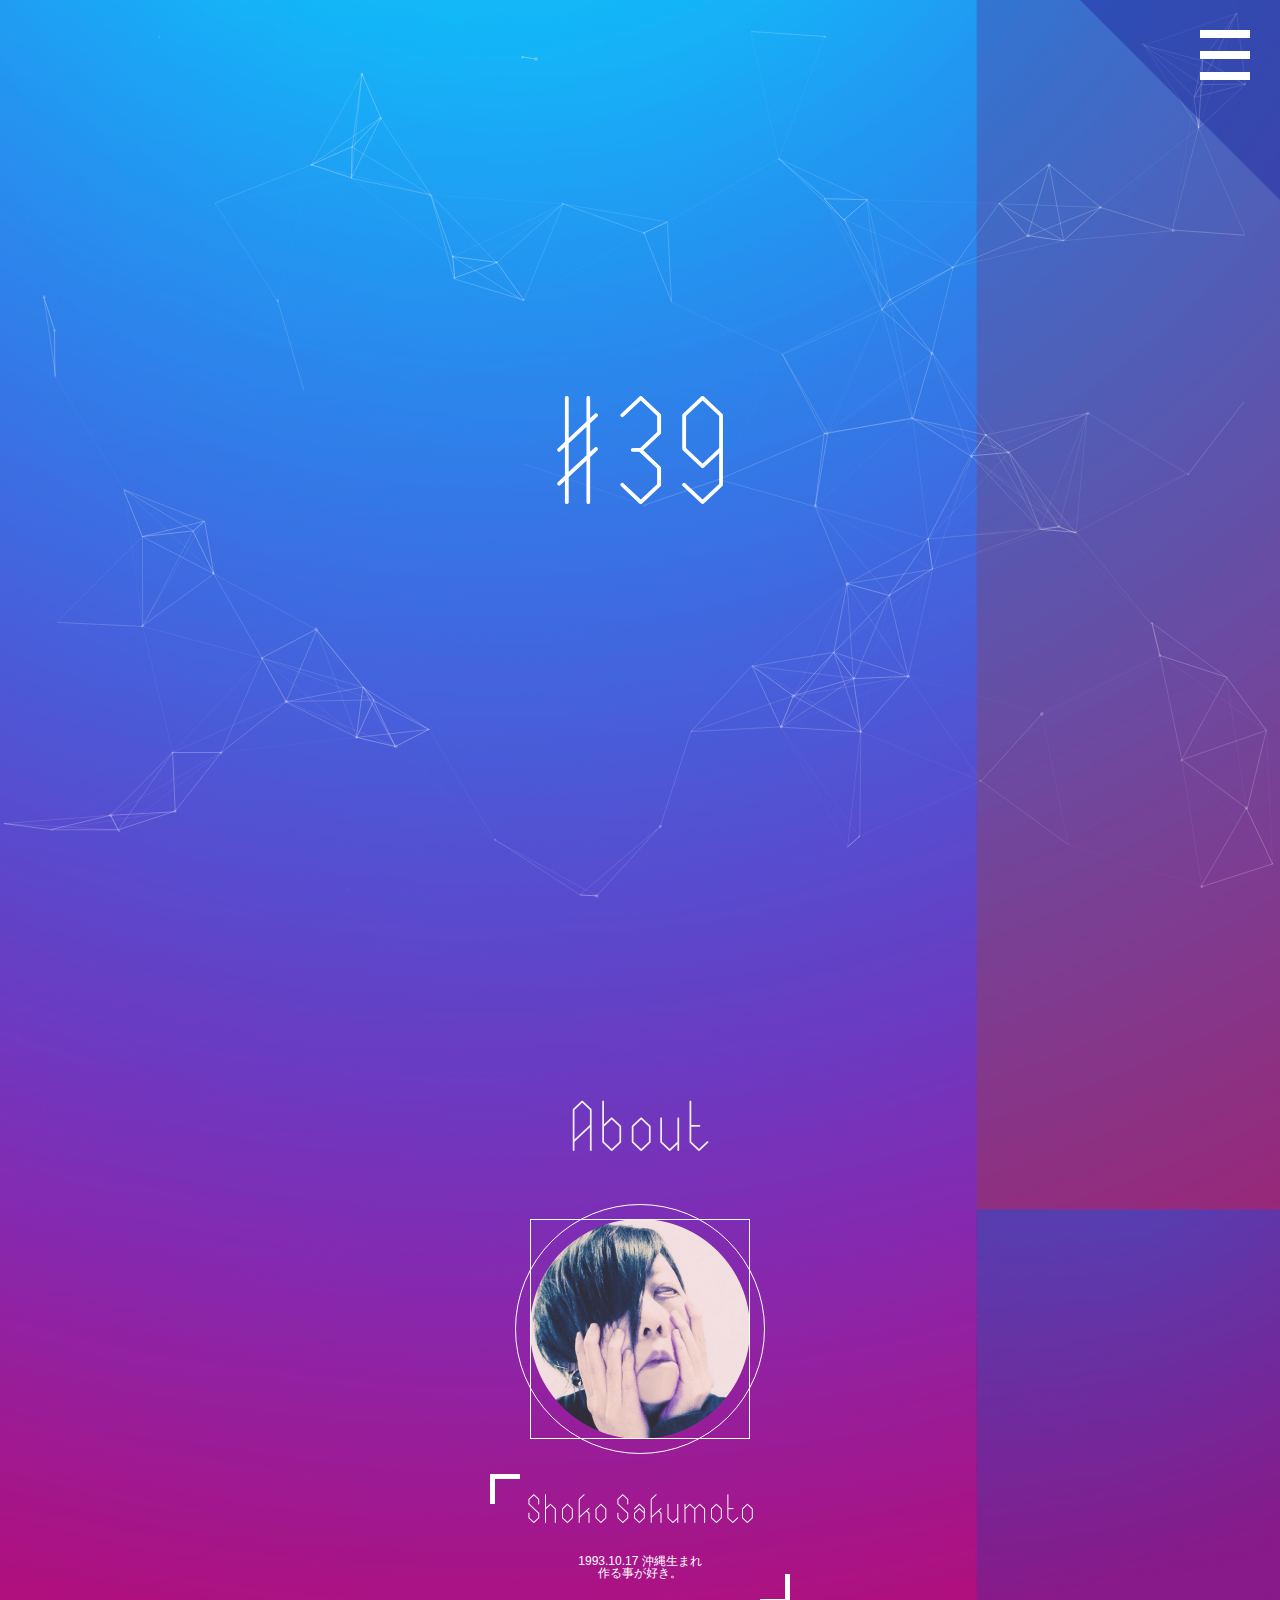
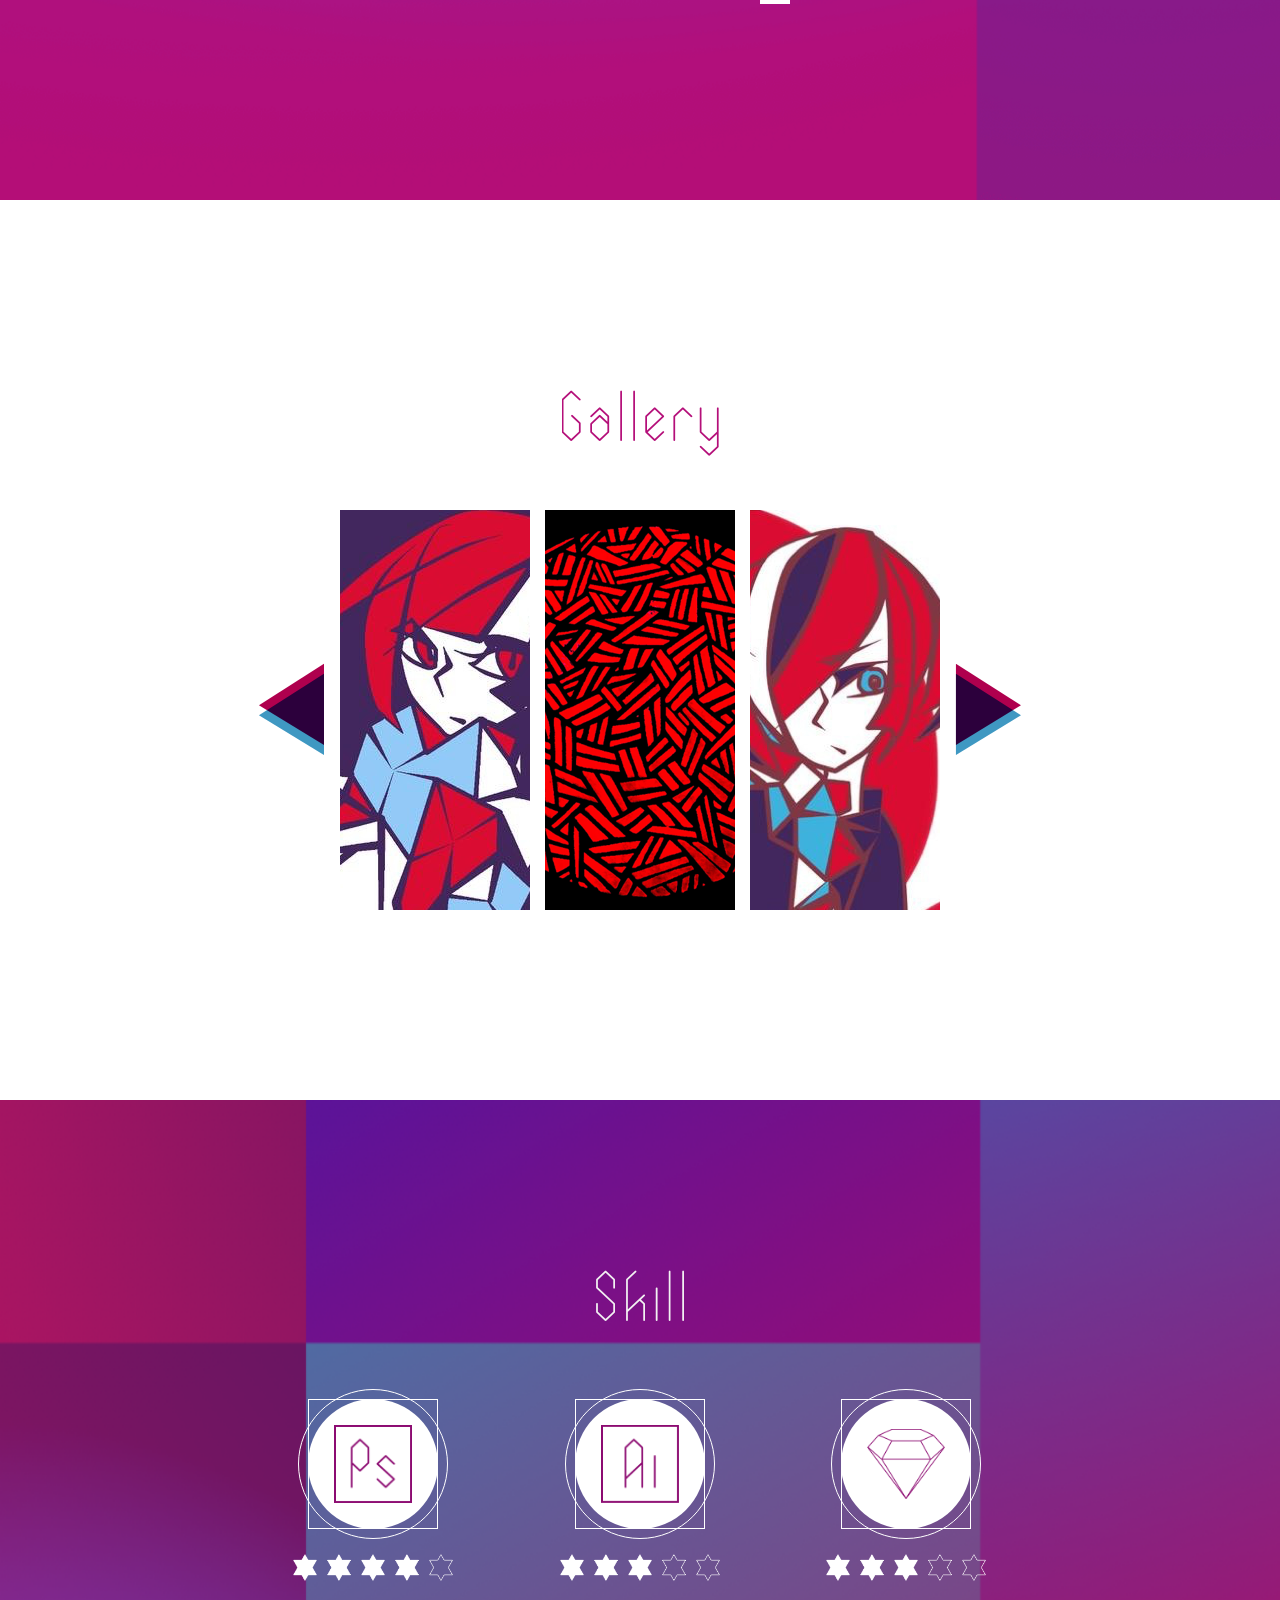
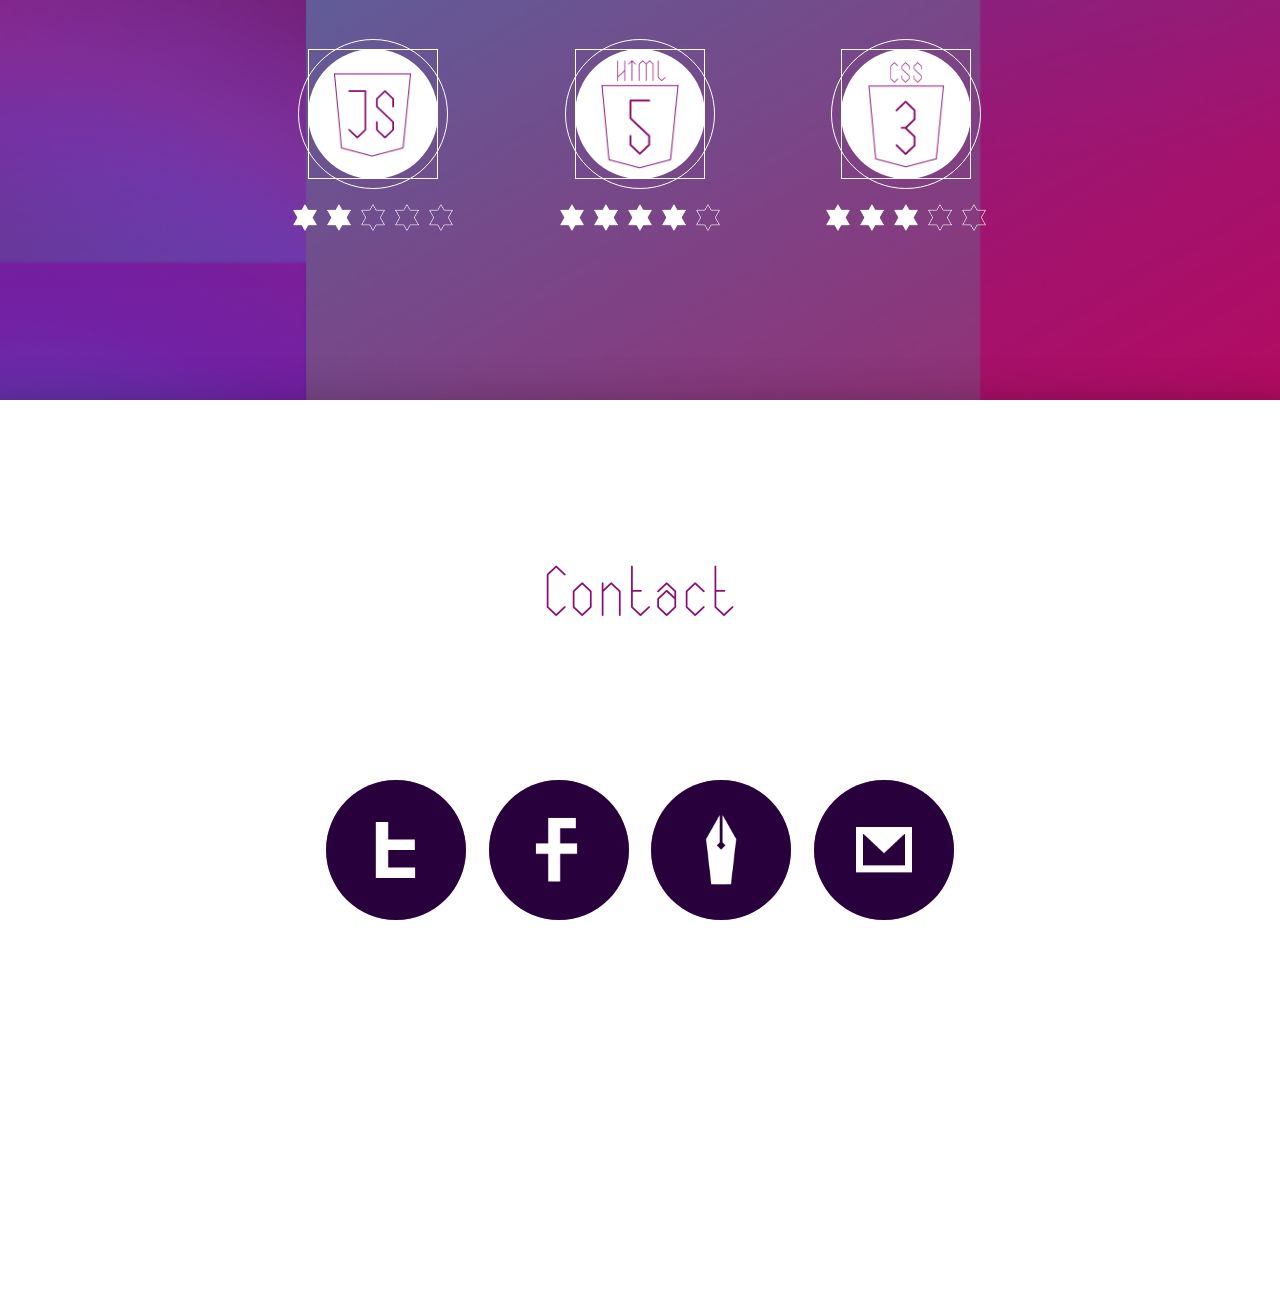
<file: index.html>
<!DOCTYPE html>
<html lang="ja">
<head>
  <meta charset="utf-8">
  <meta http-equiv="X-UA-Compatible" content="IE=edge">
  <meta name="viewport" content="width=device-width, initial-scale=1">
  <title>39</title>
  <link rel="stylesheet" href="html5reset-1.6.1.css">
  <link rel="stylesheet" href="style.css">
</head>
<body>
  <div class="first-view">
    <div id="top" class="top-contents">
      <div class="logo">
        <img src="img/logo.png" alt="logo" width="166" height="108">
      </div>
      <div id="particles-js"></div>
      <div class="menu">
        <div class="menu-frame"></div>
        <div id="menu-btn">
          <span id="menu-btn-icon"></span>
        </div>
        <nav class="menu-area">
          <div class="menu-wrapper">
            <ul class="menu-list">
              <li class="menu-list-item">
                <a href="#top"><img class="menu-list-item-img" src="img/menu-top.png" alt="top" width="80" height="75"></a>
              </li>
              <li class="menu-list-item">
                <a href="#about"><img class="menu-list-item-img" src="img/menu-about.png" alt="about" width="156" height="60"></a>
              </li>
              <li class="menu-list-item">
                <a href="#gallery"><img class="menu-list-item-img" src="img/menu-gallery.png" alt="gallery" width="180" height="75"></a>
              </li>
              <li class="menu-list-item">
                <a href="#skill"><img class="menu-list-item-img" src="img/menu-skill.png" alt="skill" width="101" height="60"></a>
              </li>
              <li class="menu-list-item">
                <a href="#contact"><img class="menu-list-item-img" src="img/menu-contact.png" alt="contact" width="215" height="60"></a>
              </li>
            </ul>
          </div>
        </nav>
      </div>
    </div>
    <section id="about" class="about-contents">
      <div class="about-wrapper">
        <h1 class="title">
          <img src="img/about.png" alt="about" width="140" height="52">
        </h1>
        <div class="frame">
          <img class="profile-img" src="img/me.png" alt="sakumoto" width="220" height="220">
        </div>
        <div class="intro">
          <img class="name-img" src="img/ss.png" alt="shokosakumoto" width="225" height="29">
          <p class="subject">
            1993.10.17 沖縄生まれ<br>
            作る事が好き。
          </p>
        </div>
      </div>
    </section>
  </div>
  <section id="gallery" class="gallery-contents">
    <div class="gallery-container">
      <h1 class="title"><img src="img/gallery.png" alt="gallery" width="157" height="66"></h1>
      <div class="gallery-contents-button prev" data-ctrl="prev">◀︎</div>
      <div class="gallery-wrapper">
        <ul class="gallery-list">
          <li class="gallery-list-item clearfix">
            <div class="gallery-list-container">
              <a href="img/album/purple.JPG" class="gallery-modal-link"><img class="gallery-list-img" src="img/album/purple_thumbnail.png" alt=""></a>
            </div>
            <div class="gallery-list-container">
              <a href="img/album/soranaki.PNG" class="gallery-modal-link">
              <img class="gallery-list-img" src="img/album/soranaki_thumbnail.png" alt=""></a>
            </div>
            <div class="gallery-list-container">
              <a href="img/album/red.JPG" class="gallery-modal-link">
              <img class="gallery-list-img" src="img/album/red_thumbnail.png" alt=""></a>
            </div>
          </li>
          <li class="gallery-list-item clearfix">
            <div class="gallery-list-container">
              <a href="img/album/mogwai_twetter_header.jpg" class="gallery-modal-link"><img class="gallery-list-img" src="img/album/mogwai_twetter_header_thumbnail.png" alt=""></a>
            </div>
            <div class="gallery-list-container">
              <a href="img/album/hoge.png" class="gallery-modal-link">
                <img class="gallery-list-img" src="img/album/hoge_thumbnail.png" alt="">
              </a>
            </div>
            <div class="gallery-list-container">
              <a href="img/album/leaflet.JPG" class="gallery-modal-link">
                <img class="gallery-list-img" src="img/album/leaflet_thumbnail.png" alt="">
              </a>
            </div>
          </li>
          <li class="gallery-list-item clearfix">
            <div class="gallery-list-container">
              <a href="img/album/exhibit.jpg" class="gallery-modal-link">
                <img class="gallery-list-img" src="img/album/exhibit_thumbnail.png" alt="">
              </a>
            </div>
            <div class="gallery-list-container">
              <a href="img/album/nabeliwo.me.png" class="gallery-modal-link">
                <img class="gallery-list-img" src="img/album/nabeliwo.me_thumbnail.png" alt="">
              </a>
            </div>
            <div class="gallery-list-container">
              <a href="img/album/laundry.JPG" class="gallery-modal-link">
                <img class="gallery-list-img" src="img/album/laundry_thumbnail.png" alt="">
              </a>
            </div>
          </li>
          <li class="gallery-list-item clearfix">
            <div class="gallery-list-container">
              <a href="img/album/left.png" class="gallery-modal-link">
                <img class="gallery-list-img" src="img/album/left_thumbnail.png" alt="">
              </a>
            </div>
            <div class="gallery-list-container">
              <a href="img/album/center.png" class="gallery-modal-link">
                <img class="gallery-list-img" src="img/album/center_thumbnail.png" alt="">
              </a>
            </div>
            <div class="gallery-list-container">
              <a href="img/album/right.png" class="gallery-modal-link">
                <img class="gallery-list-img" src="img/album/right_thumbnail.png" alt="">
              </a>
            </div>
          </li>
          <li class="gallery-list-item clearfix">
            <div class="gallery-list-container">
              <a href="img/album/skin.JPG" class="gallery-modal-link">
                <img class="gallery-list-img" src="img/album/skin_thumbnail.png" alt="">
              </a>
            </div>
            <div class="gallery-list-container">
              <a href="img/album/melt.JPG" class="gallery-modal-link">
                <img class="gallery-list-img" src="img/album/melt_thumbnail.png" alt="">
              </a>
            </div>
            <div class="gallery-list-container">
              <a href="img/album/flower.JPG" class="gallery-modal-link">
                <img class="gallery-list-img" src="img/album/flower_thumbnail.png" alt="">
              </a>
            </div>
          </li>
        </ul>
      </div>
      <div class="gallery-contents-button next" data-ctrl="next">▶︎</div>
    </div>
  </section>

  <section id="skill" class="skill-contents">
    <div id="bg1"></div>
    <div id="bg2"></div>
    <div class="skill-contents-wrapper">
      <h1 class="title"><img src="img/skill.png" alt="skill" width="90" height="52"></h1>
      <ul class="skill-list clearfix">
        <li class="skill-list-item">
          <div class="skill-frame">
            <div class="skill-icon">
              <img class="skill-icon-img" src="img/skill_icon1.png" alt="skill1" width="80" height="80">
            </div>
          </div>
          <img class="skill-rank" src="img/skill_rank4.png" alt="rank4" width="140" height="24">
        </li>
        <li class="skill-list-item">
          <div class="skill-frame">
            <div class="skill-icon">
              <img class="skill-icon-img" src="img/skill_icon2.png" alt="skill2" width="80" height="80">
            </div>
          </div>
          <img class="skill-rank" src="img/skill_rank3.png" alt="rank4" width="140" height="24">
        </li>
        <li class="skill-list-item">
          <div class="skill-frame">
            <div class="skill-icon">
              <img class="skill-icon-img" src="img/skill_icon3.png" alt="skill3" width="95" height="85">
            </div>
          </div>
          <img class="skill-rank" src="img/skill_rank3.png" alt="rank4" width="140" height="24">
        </li>
        <li class="skill-list-item">
          <div class="skill-frame">
            <div class="skill-icon">
              <img class="skill-icon-img" src="img/skill_icon4.png" alt="skill4" width="82" height="90">
            </div>
          </div>
          <img class="skill-rank" src="img/skill_rank2.png" alt="rank4" width="140" height="24">
        </li>
        <li class="skill-list-item">
          <div class="skill-frame">
            <div class="skill-icon">
              <img class="skill-icon-img" src="img/skill_icon5.png" alt="skill5" width="82" height="115">
            </div>
          </div>
          <img class="skill-rank" src="img/skill_rank4.png" alt="rank4" width="140" height="24">
        </li>
        <li class="skill-list-item">
          <div class="skill-frame">
            <div class="skill-icon">
              <img class="skill-icon-img" src="img/skill_icon6.png" alt="skill6" width="82" height="115">
            </div>
          </div>
          <img class="skill-rank" src="img/skill_rank3.png" alt="rank4" width="140" height="24">
        </li>
      </ul>
    </div>
  </section>


  <section id="contact" class="contact-contents">
    <div class="contact-wrapper">
      <h1 class="title"><img src="img/contact.png" alt="contact" width="190" height="52"></h1>
      <ul class="contact-list">
        <div class="contact-list-container">
          <li class="contact-item">
            <a class="contact-item-link" href="https://twitter.com/sukesuke_man">
              <img class="contact-item-img" src="img/icon/twitter.png" alt="" class="contact-img">
            </a>
          </li>
          </div>
        <div class="contact-list-container">
          <li class="contact-item">
            <a class="contact-item-link" href="https://www.facebook.com/profile.php?id=100009711469158">
              <img class="contact-item-img" src="img/icon/facebook.png" alt="" class="contact-img">
            </a>
          </li>
        </div>
        <div class="contact-list-container">
          <li class="contact-item">
            <a class="contact-item-link" href="http://sanjukyu.hatenablog.com/">
              <img class="contact-item-img" src="img/icon/hatenablog.png" alt="" class="contact-img">
            </a>
          </li>
          </div>
        <div class="contact-list-container">
          <li class="contact-item">
            <a class="contact-item-link" href="mailto:no.sanjukyu@gmail.com">
              <img class="contact-item-img" src="img/icon/maill.png" alt="" class="contact-img">
            </a>
          </li>
        </div>
      </ul>
    </div>
  </section>
  <script src="https://code.jquery.com/jquery-2.2.4.min.js" integrity="sha256-BbhdlvQf/xTY9gja0Dq3HiwQF8LaCRTXxZKRutelT44=" crossorigin="anonymous"></script>
  <script src="js/jquery-ui.min.js"></script>
  <script src="js/particles.min.js"></script>
  <script src="js/set.js"></script>
  <script>
    $(function() {
      // hamburger
      $('#menu-btn , .menu-list-item-img').on('click', function() {
        console.log('hoge');
        $('.menu-area').animate({width: 'toggle'}, 200);
        $('#menu-btn-icon').toggleClass('close');
      });

      // modal
      $('.gallery-modal-link').on('click', function() {
        $(this).blur(); //ボタンからフォーカスを外す
        if ($('#gallery-modal-overlay')[0]) return false; //もしオーバーレイが表示されていたら非表示にする。

        var imgLink = $(this).attr('href');
        var modalHtml = '<div id="gallery-modal-overlay"></div><img id="gallery-modal-img" src="' + imgLink + '" alt="">';

        $('.gallery-wrapper').append(modalHtml);
        return false;
      });

      $('.gallery-contents').on('click', '#gallery-modal-overlay', function() {
        $('#gallery-modal-overlay, #gallery-modal-img').fadeOut(function() {
          $('#gallery-modal-overlay, #gallery-modal-img').remove();
        });
      });
      $('#gallery-modal-overlay').off('click', '#gallery-modal-overlay');

      // slide
      var btnClickFlg = true;
      var $galleryList = $('.gallery-list');
      var $slideButton = $('.gallery-contents-button');
      var listIndex = 0;
      var listLength = $('.gallery-list').find('li').length; //liの個数を取得
      var listPosition = []; // liの幅を格納する空のarrayを作る
      var btnFlag = true;
      var ANIMATION_TIME = 600;

      $(document).ready(function() {
        $(window).on('load resize', function() {
          var listWidth = $('.gallery-list-item').width(); // liの幅を取得
          // ulにliの合計幅を当てる
          $galleryList.css({
            'width': listLength*listWidth
          });
        });
      });

      // liの数だけlistPositionに移動させる値を格納
      for (var i = 0; i < listLength; i++) {
        listPosition.push(100 * i);
      }

      //ボタンをクリックしたら、データを判別
      $slideButton.on('click', function() {
        console.log('hoge');
        var btnType = $(this).data('ctrl');// btnのデータ属性を取得

        if (!btnFlag) {
          return;
        }

        btnFlag = false;

        switch (btnType) {
          // クリックしたbtnのデータ属性が'prev'の場合
          case 'prev':
            if (listIndex === 0) {
              listIndex = listLength - 1;
            } else {
              listIndex--;
            }
            break;

          // btnのデータ属性が'next'の場合
          case 'next':
            if (listIndex === listLength - 1) {
              listIndex = 0;
            } else {
              listIndex++;
            }
            break;

          default:
            break;
        }

        $galleryList.css({
          left: -listPosition[listIndex] + '%'
        });
        console.log(listIndex);
        setTimeout(function() {
          btnFlag = true;
        }, ANIMATION_TIME);
      });

    });
  </script>
</body>
</html>
</file>
<file: style.css>
@charset "UTF-8";

html {
  font-size: 62.5%;
}
body {
  color: #FFF;
  font-size: 1.2rem;
  font-family: "ヒラギノ角ゴ ProN W3", "Hiragino Kaku Gothic ProN",　Meiryo, sans-serif;
}
*, *::before, *::after {
  -webkit-box-sizing: border-box;
  -moz-box-sizing: border-box;
  box-sizing: border-box;
}
a:link, a:visited, a:hover, a:active {
  color: #8F8F8F;
  text-decoration: none;
}
.clearfix::after {
  content: '';
  display: block;
  clear: both;
}

.first-view {
  width: 100%;
  height: 100%;
  background-image: url('img/top_bg.png');
  background-position: center center;
  background-repeat: no-repeat;
  background-size: cover;
  background-color: #1EA3F4;
}

.top-contents {
  position: relative;
  width: 100%;
  height: 100vh;
}

.logo {
  position: absolute;
  top: 0;
  left: 0;
  right: 0;
  bottom: 0;
  width: 166px;
  height: 108px;
  margin: auto;
}

#particles-js {
  display: block;
  position: absolute;
  top: 0;
  left: 0;
  right: 0;
  bottom: 0;
  width: 100%;
  height: 100%;
}

.menu {
  position: fixed;
  width: 100%;
  z-index: 5;
}

.menu-frame {
  display: inline-block;
  position: absolute;
  right: 0;
  width: 0;
  height: 0;
  border-top: 100px solid rgba(34, 44, 160, 0.5);
  border-left: 100px solid transparent;
  border-right: 100px solid rgba(34, 44, 160, 0.5);
  border-bottom: 100px solid transparent;
}

.menu-area {
  display: none;
  position: absolute;
  top: 0;
  right: 0;
  width: 100vw;
  height: 100vh;
  background-color: rgba(0, 0, 0, 0.9);
  z-index: 15;
}

#menu-btn {
  float: right;
  display: inline-block;
  position: relative;
  width: 50px;
  height: 50px;
  margin: 30px 30px 0 0;
}

#menu-btn-icon {
  display: block;
  position: absolute;
  top: 50%;
  width: 50px;
  height: 8px;
  margin-top: -4px;
  background-color: #FFF;
  z-index: 250;
}

#menu-btn-icon:before, #menu-btn-icon:after {
  display: block;
  content: "";
  position: absolute;
  top: 50%;
  width: 50px;
  height: 8px;
  background: #FFF;
  transition: .3s;
}

#menu-btn-icon:before {
  margin-top: -25px;
}

#menu-btn-icon:after {
  margin-top: 17px;
}

#menu-btn .close {
  background-color: transparent;
}

#menu-btn .close:before, #menu-btn .close:after {
  margin-top: 0;
}

#menu-btn .close:before {
  transform: rotate(-45deg);
  -webkit-transform: rotate(-45deg);
}

#menu-btn .close:after {
  transform: rotate(-135deg);
  -webkit-transform: rotate(-135deg);
}

.menu-wrapper {
  position: absolute;
  top: 0;
  left: 0;
  right: 0;
  bottom: 0;
  margin: auto;
  width: 300px;
  height: 500px;
  border: 2px solid #FFF;
}

.menu-list {
  position: absolute;
  top: 0;
  left: 0;
  right: 0;
  bottom: 0;
  margin: auto;
  width: 250px;
  height: 400px;
}

.menu-list-item {
  height: 80px;
  text-align: center;
}

.menu-list-item-img:hover {
  opacity: 0.6;
}

.about-contents {
  position: relative;
  text-align: center;
  width: 100%;
  height: 100vh;
}

.about-wrapper {
  position: absolute;
  top: 0;
  left: 0;
  right: 0;
  bottom: 0;
  margin: auto;
  height: 500px;
}

.title {
  display: block;
  margin-bottom: 50px;
  text-align: center;
}

.frame {
  position: relative;
  left: 0;
  right: 0;
  width: 250px;
  height: 250px;
  margin: 0 auto 20px;
  border: solid 1px #FFF;
  border-radius: 50%;
}

.frame::after {
  position: absolute;
  top: 0;
  left: 0;
  right: 0;
  bottom: 0;
  width: 220px;
  height: 220px;
  margin: auto;
  border: solid 1px #FFF;
  content: '';
}

.profile-img {
  display: inline-block;
  position: absolute;
  top: 0;
  left: 0;
  right: 0;
  bottom: 0;
  margin: auto;
}

.intro {
  position: relative;
  top: 0;
  left: 0;
  right: 0;
  bottom: 0;
  width: 300px;
  height: 130px;
  margin: auto;
}

.intro::before ,.intro::after {
  display: inline-block;
  position: absolute;
  width: 30px;
  height: 30px;
  content: '';
}

.intro::before {
  top: 0;
  left: 0;
  border-top: 5px solid #FFF;
  border-left: 5px solid #FFF;
  content: '';
}

.intro::after {
  right: 0;
  bottom: 0;
  border-right: 5px solid #FFF;
  border-bottom: 5px solid #FFF;
  content: '';
}

.name-img {
  margin: 20px auto 30px;
}

.gallery-contents {
  position: relative;
  text-align: center;
  width: 100vw;
  height: 100vh;
}

.gallery-container {
  position: absolute;
  top: 0;
  left: 0;
  right: 0;
  bottom: 0;
  width: 290px;
  height: 420px;
  margin: auto;
}

@media screen and (min-width: 480px) {
  .gallery-container {
    width: 480px;
    height: 590px;
  }
}

@media screen and (min-width: 800px) {
  .gallery-container {
    width: 800px;
    height: 520px;
  }
}

.gallery-wrapper {
  width: 180px;
  height: 300px;
  position: absolute;
  left: 0;
  right: 0;
  margin: auto;
  overflow: hidden;
}

@media screen and (min-width: 480px) {
  .gallery-wrapper {
    width: 300px;
    height: 470px;
    bottom: 0;
  }
}

@media screen and (min-width: 800px) {
  .gallery-wrapper {
    width: 600px;
    height: 400px;
  }
}

.gallery-list {
    height: 300px;
    vertical-align: middle;
    position: absolute;
    top: 0;
    left: 0;
    transition: left .6s ease-in-out;
}

@media screen and (min-width: 480px){
  .gallery-list {
    height: 480px;
  }
}

@media screen and (min-width: 800px){
  .gallery-list {
    height: 400px;
  }
}

.gallery-list-item {
  float: left;
  width: 180px;
}

@media screen and (min-width: 480px){
  .gallery-list-item {
    width: 300px;
  }
}

@media screen and (min-width: 800px){
  .gallery-list-item {
    width: 600px;
  }
}

.gallery-list-container {
  float: left;
  position: relative;
  overflow: hidden;
  width: 180px;
  height: 90px;
  margin-bottom: 15px;
}

@media screen and (min-width: 480px) {
  .gallery-list-container {
    width: 300px;
    height: 150px;
  }
}

@media screen and (min-width: 800px) {
  .gallery-list-container {
    width: 190px;
    height: 400px;
    margin-bottom: 0;
  }
}

.gallery-list-container:last-child {
  margin-bottom: 0;
}

@media screen and (min-width: 800px) {
  .gallery-list-container:not(:last-child) {
    margin-right: 15px;
  }
}

.gallery-list-img {
  position: absolute;
  top: 50%;
  left: 50%;
  width: 100%;
  height: auto;
  -webkit-transform: translate(-50%, -50%);
  transform: translate(-50%, -50%);
  -webkit-transition: all 0.1s linear;
  transition: all 0.1s linear;
}

@media screen and (min-width: 800px) {
  .gallery-list-img {
    width: auto;
    height: 100%;
  }
}

.gallery-list-img:hover {
  width: 110%;
  height: auto;
}

@media screen and (min-width: 480px) {
  .gallery-list-img:hover {
    width: 110%;
    height: auto;
  }
}

@media screen and (min-width: 800px) {
  .gallery-list-img:hover {
    width: auto;
    height: 110%;
  }
}

.gallery-contents-button {
  text-decoration: none;
  cursor: pointer;
  -webkit-user-select: none;
  user-select: none;
}

.gallery-contents-button.prev {
  position: absolute;
  top: 60%;
  left: 0;
  height: 70px;
  font-size: 50px;
  color: #3F98C2;
  mix-blend-mode: multiply;
}

@media screen and (min-width: 480px) {
  .gallery-contents-button.prev {
    top: 53%;
    left: 0;
    width: 100px;
    height: 100px;
    font-size: 100px;
    margin-right: 0;
  }
}

.gallery-contents-button.prev::after {
  content: '◀︎';
  height: 70px;
  position: absolute;
  left: 0;
  right: 0;
  bottom: 10px;
  margin: auto;
  font-size: 50px;
  mix-blend-mode: multiply;
  color: #AF004E;
}

@media screen and (min-width: 480px) {
  .gallery-contents-button.prev::after {
    height: 100px;
    font-size: 100px;
  }
}

.gallery-contents-button.next {
  height: 70px;
  position: absolute;
  top: 60%;
  right: 0;
  font-size: 50px;
  color: #3F98C2;
  mix-blend-mode: multiply;
}

@media screen and (min-width: 480px) {
  .gallery-contents-button.next {
    top: 53%;
    width: 100px;
    height: 100px;
    font-size: 100px;
    margin-right: 0;
  }
}

.gallery-contents-button.next::after {
  content: '▶︎';
  height: 70px;
  position: absolute;
  right: 0;
  bottom: 10px;
  margin: auto;
  font-size: 50px;
  mix-blend-mode: multiply;
  color: #AF004E;
}

@media screen and (min-width: 480px) {
  .gallery-contents-button.next::after {
    height: 100px;
    bottom: 10px;
    font-size: 100px;
  }
}

.gallery-contents-button:active::after {
  bottom: 0;
}

#gallery-modal-overlay {
  position: fixed;
  top: 0;
  left: 0;
  width: 100%;
  height: 100%;
  background: rgba(0, 0, 0, 0.5);
  z-index: 10;
  cursor: pointer;
}

#gallery-modal-item {
  position: fixed;
  top: 50%;
  left: 50%;
  width: 90vw;
  height: 90vh;
  transform: translate(-50%, -50%);
  z-index: 15;
}

#gallery-modal-img {
  position: fixed;
  top: 0;
  left: 0;
  right: 0;
  bottom: 0;
  margin: auto;
  width: auto;
  height: auto;
  max-width: 90vw;
  max-height: 90vh;
  z-index: 15;
}

.skill-contents {
  position: relative;
  width: 100vw;
  height: 100vh;
  background-image: url('img/skill_bg.png');
  background-position: center center;
  background-repeat: no-repeat;
  background-size: cover;
  background-color: #1EA3F4;
}

.skill-contents-wrapper {
  position: absolute;
  top: 0;
  left: 0;
  right: 0;
  bottom: 0;
  height: 560px;
  margin: auto;
}

.skill-list {
  position: absolute;
  left: 0;
  right: 0;
  height: 500px;
  margin: auto;
  font-size: 0;
}

@media screen and (min-width: 480px) {
  .skill-list {
    width: 450px;
  }
}

@media screen and (min-width: 800px) {
  .skill-list {
    width: 800px;
  }
}

.skill-list-item {
  display: inline-block;
  position: relative;
  width: 50%;
  height: 33.3%;
}

@media screen and (min-width: 800px) {
  .skill-list-item {
    width: 33.3%;
    height: 50%;
  }
}

.skill-frame {
  position: relative;
  width: 120px;
  height: 120px;
  margin: 0 auto 10px;
}

@media screen and (min-width: 800px) {
  .skill-frame {
    width: 180px;
    height: 180px;
    margin: auto;
  }
}

.skill-icon {
  position: absolute;
  top: 0;
  left: 0;
  right: 0;
  bottom: 0;
  width: 100px;
  height: 100px;
  margin: auto;
  border-radius: 50%;
  background-color: #FFF;
}

@media screen and (min-width: 800px) {
  .skill-icon {
    width: 130px;
    height: 130px;
  }
}

.skill-icon-img {
  display: inline-block;
  position: absolute;
  top: 0;
  left: 0;
  right: 0;
  bottom: 0;
  margin: auto;
  width: 60%;
  height: auto;
}

.skill-rank {
  display: block;
  position: relative;
  width: 50%;
  height: auto;
  margin: auto;
}

@media screen and (min-width: 800px) {
  .skill-rank {
    width: 60%;
  }
}

.skill-frame::before, .skill-frame::after {
  content: '';
  position: absolute;
  top: 0;
  left: 0;
  right: 0;
  bottom: 0;
  margin: auto;
  border: 1px solid #FFF;
}

.skill-frame::before {
  width: 100px;
  height: 100px;
}

@media screen and (min-width: 800px) {
  .skill-frame::before {
    width: 130px;
    height: 130px;
  }
}

.skill-frame::after {
  width: 120px;
  height: 120px;
  border-radius: 50%;
}

@media screen and (min-width: 800px) {
  .skill-frame::after {
    width: 150px;
    height: 150px;
  }
}

.contact-contents {
  position: relative;
  width: 100vw;
  height: 100vh;
}

.contact-wrapper {
  width: 300px;
  height: 420px;
  position: absolute;
  top: 0;
  left: 0;
  right: 0;
  bottom: 0;
  margin: auto;
}

@media screen and (min-width: 480px) {
  .contact-wrapper {
    width: 480px;
    height: 580px;
  }
}

@media screen and (min-width: 700px) {
  .contact-wrapper {
    width: 100%;
    height: 570px;
  }
}

.contact-title {
  display: block;
  position: relative;
  top: 0;
  left: 0;
  right: 0;
  width: 100%;
  margin-bottom: 30px;
  font-size: 16vmin;
  color: #f0f;
  -webkit-user-select: none;
  user-select: none;
}


.contact-title::before {
  content: 'Contact';
  position: absolute;
  top: 0.2vmin;
  left: 0;
  right: 0;
  margin: auto;
  font-size: 16vmin;
  mix-blend-mode : multiply;
  color: #ff0;
  }

.contact-title::after {
  content: 'Contact';
  position: absolute;
  top: 1vmin;
  left: 0;
  right: 0;
  margin: auto;
  font-size: 16vmin;
  mix-blend-mode : multiply;
  color: #0ff;
}

.contact-list {
  width: 300px;
  height: 230px;
  position: absolute;
  top: 0;
  left: 0;
  right: 0;
  bottom: 0;
  margin: auto;
}

@media screen and (min-width: 480px) {
  .contact-list {
    width: 400px;
    height: 310px;
  }
}

@media screen and (min-width: 700px) {
  .contact-list {
    width: 650px;
    height: 140px;
  }
}

.contact-list-container {
  position: relative;
  float: left;
  width: 50%;
}

@media screen and (max-width: 699px) {
  .contact-list-container {
    height: 100px;
  }
}

@media screen and (max-width: 699px) {
  .contact-list-container:not(:nth-last-child(-n+2)) {
    margin-bottom: 30px;
  }
}

@media screen and (min-width: 480px) {
  .contact-list-container {
    position: relative;
    float: left;
    width: 50%;
    height: 140px;
  }
}

@media screen and (min-width: 700px) {
  .contact-list-container {
    float: left;
    width: 25%;
  }
}

.contact-item {
  display: inline-block;
  position: absolute;
  left: 0;
  right: 0;
  margin: auto;
  width: 100px;
  height: 100px;
  border-radius: 50px;
  mix-blend-mode : multiply;
  background-color: #AF004E;
  vertical-align: middle;
}

@media screen and (min-width: 480px) {
  .contact-item {
    width: 140px;
    height: 140px;
    border-radius: 70px;
  }
}

.contact-item:not(:last-child) {
  margin-right: 30px;
}

@media screen and (min-width: 700px) {
  .contact-item:not(:last-child) {
    margin-right: 30px;
  }
}

.contact-item::after {
  content: '';
  position: absolute;
  top: 0;
  left: 0;
  width: 100px;
  height: 100px;
  border-radius: 50px;
  margin: auto;
  mix-blend-mode : multiply;
  background-color: #3A97C4;
  z-index:-2;
  -webkit-transition: top, left .25s ease;
     -moz-transition: top, left .25s ease;
      -ms-transition: top, left .25s ease;
       -o-transition: top, left .25s ease;
          transition: top, left .25s ease;
}

@media screen and (min-width: 480px) {
  .contact-item::after {
    width: 140px;
    height: 140px;
    border-radius: 70px;
  }
}

.contact-item:hover::after {
  content: '';
  position: absolute;
  top: 12px;
  left: 12px;
  width: 100px;
  height: 100px;
  border-radius: 50px;
  margin: auto;
  mix-blend-mode : multiply;
  background-color: #3A97C4;
  z-index:-2;
}

@media screen and (min-width: 480px) {
  .contact-item:hover::after {
    width: 140px;
    height: 140px;
    border-radius: 70px;
  }
}

.contact-item-link {
  display: block;
  width: 100px;
  height: 100px;
  border-radius: 50px;
}

@media screen and (min-width: 480px) {
  .contact-item-link {
    display: block;
    width: 140px;
    height: 140px;
    border-radius: 70px;
  }
}

.contact-item-img {
  position: absolute;
  top: 0;
  left: 0;
  right: 0;
  bottom: 0;
  margin: auto;
  width: 50%;
  height: 50%;
}
</file>
